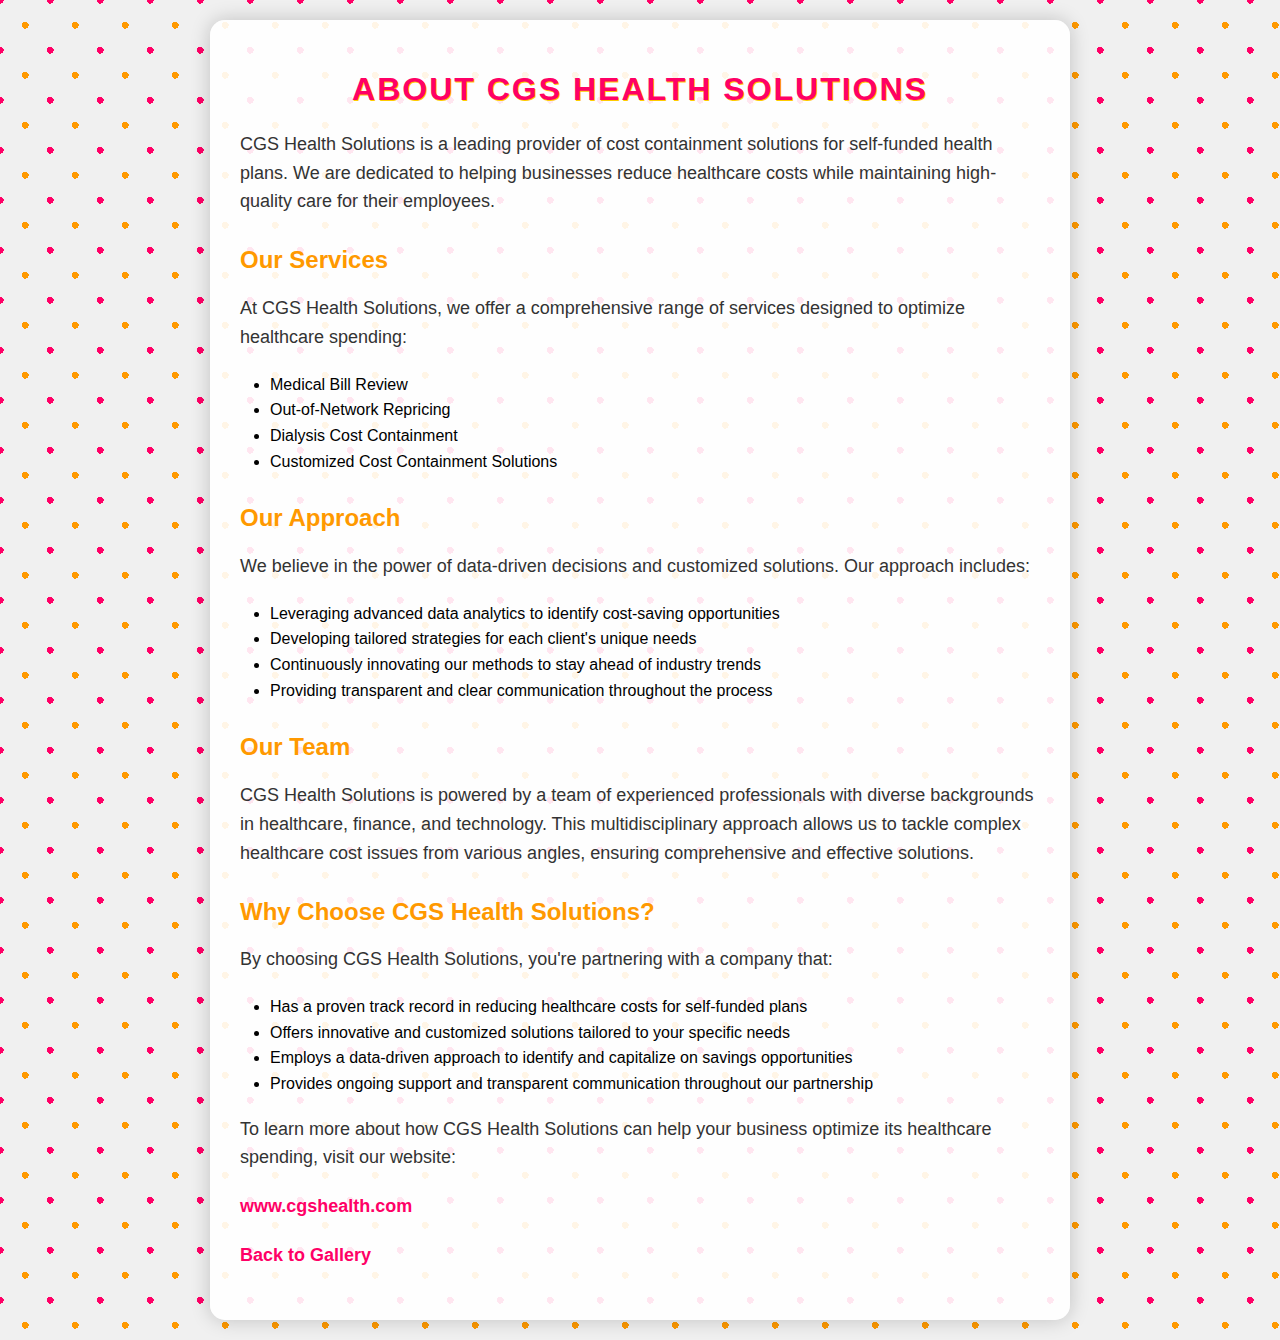
<file: about.html>
<!DOCTYPE html>
<html lang="en">
<head>
    <meta charset="UTF-8">
    <meta name="viewport" content="width=device-width, initial-scale=1.0">
    <title>About CGS Health Solutions</title>
    <link rel="stylesheet" href="styles.css">
</head>
<body>
    <div class="container">
        <h1>About CGS Health Solutions</h1>
        <p>CGS Health Solutions is a leading provider of cost containment solutions for self-funded health plans. We are dedicated to helping businesses reduce healthcare costs while maintaining high-quality care for their employees.</p>
        
        <h2>Our Services</h2>
        <p>At CGS Health Solutions, we offer a comprehensive range of services designed to optimize healthcare spending:</p>
        <ul>
            <li>Medical Bill Review</li>
            <li>Out-of-Network Repricing</li>
            <li>Dialysis Cost Containment</li>
            <li>Customized Cost Containment Solutions</li>
        </ul>
        
        <h2>Our Approach</h2>
        <p>We believe in the power of data-driven decisions and customized solutions. Our approach includes:</p>
        <ul>
            <li>Leveraging advanced data analytics to identify cost-saving opportunities</li>
            <li>Developing tailored strategies for each client's unique needs</li>
            <li>Continuously innovating our methods to stay ahead of industry trends</li>
            <li>Providing transparent and clear communication throughout the process</li>
        </ul>
        
        <h2>Our Team</h2>
        <p>CGS Health Solutions is powered by a team of experienced professionals with diverse backgrounds in healthcare, finance, and technology. This multidisciplinary approach allows us to tackle complex healthcare cost issues from various angles, ensuring comprehensive and effective solutions.</p>
        
        <h2>Why Choose CGS Health Solutions?</h2>
        <p>By choosing CGS Health Solutions, you're partnering with a company that:</p>
        <ul>
            <li>Has a proven track record in reducing healthcare costs for self-funded plans</li>
            <li>Offers innovative and customized solutions tailored to your specific needs</li>
            <li>Employs a data-driven approach to identify and capitalize on savings opportunities</li>
            <li>Provides ongoing support and transparent communication throughout our partnership</li>
        </ul>
        
        <p>To learn more about how CGS Health Solutions can help your business optimize its healthcare spending, visit our website:</p>
        <p><a href="https://www.cgshealth.com" target="_blank">www.cgshealth.com</a></p>
        <p><a href="index.html">Back to Gallery</a></p>
    </div>
</body>
</html>
</file>
<file: styles.css>
body {
    font-family: 'Comic Sans MS', 'Chalkboard SE', 'Arial', sans-serif;
    margin: 0;
    padding: 20px;
    background-color: #f0f0f0;
    background-image: 
        radial-gradient(circle, #ff9900 10%, transparent 10%),
        radial-gradient(circle, #ff0066 10%, transparent 10%);
    background-size: 50px 50px;
    background-position: 0 0, 25px 25px;
    animation: backgroundMove 5s linear infinite;
}

@keyframes backgroundMove {
    0% {
        background-position: 0 0, 25px 25px;
    }
    100% {
        background-position: 50px 50px, 75px 75px;
    }
}

#app {
    max-width: 1200px;
    margin: 0 auto;
    background-color: rgba(255, 255, 255, 0.9);
    border-radius: 15px;
    padding: 20px;
    box-shadow: 0 0 20px rgba(0, 0, 0, 0.2);
}

h1 {
    text-align: center;
    color: #ff0066;
    text-transform: uppercase;
    letter-spacing: 2px;
    text-shadow: 2px 2px #ffcc00;
}

p {
    text-align: center;
    color: #333;
    font-size: 18px;
    margin-bottom: 20px;
}

.instructions {
    background-color: #ffcc00;
    padding: 10px;
    border-radius: 5px;
    margin-bottom: 20px;
    font-weight: bold;
}

.gallery {
    display: grid;
    grid-template-columns: repeat(auto-fill, minmax(200px, 1fr));
    gap: 20px;
    margin-top: 20px;
}

.gallery-item {
    cursor: pointer;
    transition: transform 0.3s ease;
    border: 3px solid #ff0066;
    border-radius: 10px;
    overflow: hidden;
    box-shadow: 0 0 10px rgba(0, 0, 0, 0.1);
}

.gallery-item:hover {
    transform: scale(1.05);
    box-shadow: 0 0 15px rgba(0, 0, 0, 0.2);
}

.gallery-item img {
    width: 100%;
    height: 200px;
    object-fit: cover;
}

.modal {
    position: fixed;
    top: 0;
    left: 0;
    width: 100%;
    height: 100%;
    background-color: rgba(0, 0, 0, 0.8);
    display: flex;
    justify-content: center;
    align-items: center;
    z-index: 1000;
}

.modal-content {
    background-color: white;
    padding: 20px;
    border-radius: 15px;
    max-width: 80%;
    max-height: 80%;
    overflow: auto;
    text-align: center;
    border: 5px solid #ff9900;
    box-shadow: 0 0 20px rgba(255, 153, 0, 0.5);
}

.modal-content img {
    max-width: 100%;
    max-height: 70vh;
    object-fit: contain;
    border-radius: 10px;
}

.modal-content p {
    margin-top: 10px;
    font-size: 18px;
    color: #333;
    background-color: #ffcc00;
    padding: 10px;
    border-radius: 5px;
}

.navigation-instructions {
    margin-top: 10px;
    font-size: 14px;
    color: #666;
    font-style: italic;
}

/* New styles for the about page */
.container {
    max-width: 800px;
    margin: 0 auto;
    background-color: rgba(255, 255, 255, 0.9);
    border-radius: 15px;
    padding: 30px;
    box-shadow: 0 0 20px rgba(0, 0, 0, 0.2);
}

.container h1 {
    color: #ff0066;
    text-shadow: 1px 1px #ffcc00;
}

.container h2 {
    color: #ff9900;
    margin-top: 30px;
}

.container p, .container ul {
    text-align: left;
    line-height: 1.6;
}

.container ul {
    padding-left: 30px;
}

.container a {
    color: #ff0066;
    text-decoration: none;
    font-weight: bold;
}

.container a:hover {
    text-decoration: underline;
}
</file>
